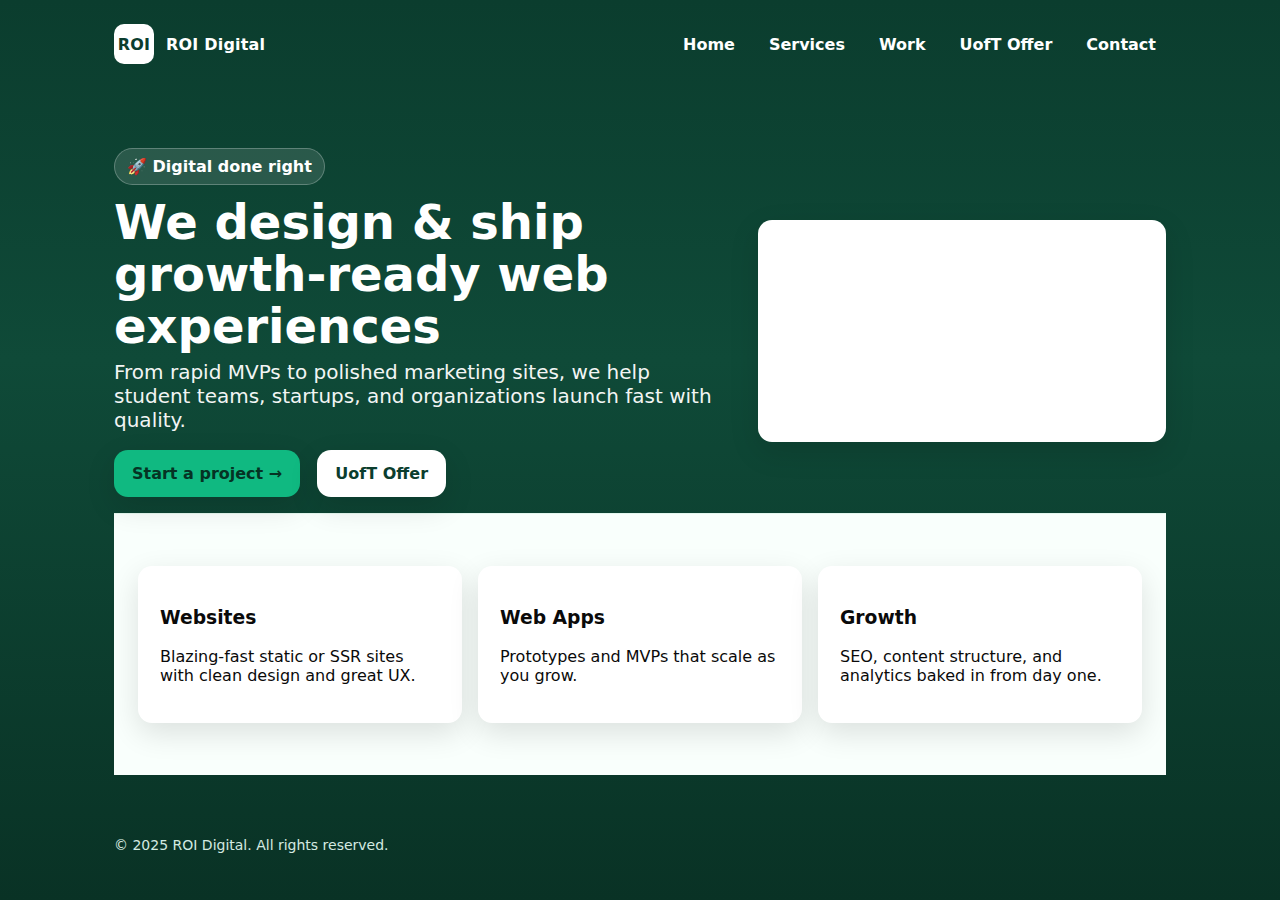
<file: roi-digital-site/index.html>
<!doctype html>
<html lang="en-CA">
<head>
  <meta charset="utf-8">
  <meta name="viewport" content="width=device-width, initial-scale=1">
  <title>Home | ROI Digital</title>
  <meta name="description" content="ROI Digital builds fast, accessible websites and web apps with growth in mind.">
  <link rel="canonical" href="https://roidigital.ca/index.html">
  <meta property="og:type" content="website">
  <meta property="og:title" content="Home | ROI Digital">
  <meta property="og:description" content="ROI Digital builds fast, accessible websites and web apps with growth in mind.">
  <meta property="og:url" content="https://roidigital.ca/index.html">
  <meta property="og:site_name" content="ROI Digital">
  <link rel="icon" href="/assets/img/favicon.svg">
  <meta name="theme-color" content="#0b3d2e">
  <style>
:root {
  --bg: #0b3d2e;
  --bg-2: #0f4a38;
  --text: #0a0a0a;
  --muted: #5a5a5a;
  --surface: #ffffff;
  --accent: #10b981;
  --accent-2: #0ea271;
  --ring: rgba(16,185,129,.35);
  --radius: 14px;
  --shadow: 0 10px 30px rgba(0,0,0,.12);
}

* { box-sizing: border-box; }
html, body { height: 100%; }
body {
  margin: 0;
  font-family: system-ui, -apple-system, Segoe UI, Roboto, Helvetica, Arial, "Apple Color Emoji","Segoe UI Emoji";
  color: var(--text);
  background: linear-gradient(180deg, var(--bg) 0%, var(--bg-2) 40%, #093225 100%);
}
a { color: inherit; }
.container { max-width: 1100px; margin: 0 auto; padding: 24px; }
header.header {
  color: #fff;
  display: flex; align-items: center; justify-content: space-between; gap: 16px;
}
.brand { display: inline-flex; align-items: center; gap: 12px; text-decoration: none; color: #fff; font-weight: 700; letter-spacing: .2px; }
.brand-mark { width: 40px; height: 40px; border-radius: 10px; background: #fff; display: inline-grid; place-items: center; color: var(--bg); font-weight: 800; }
.menu-toggle { display: none; padding: 10px 12px; border-radius: 10px; border: 1px solid rgba(255,255,255,.35); background: rgba(255,255,255,.12); color:#fff }
.nav-list { display: flex; gap: 14px; list-style: none; padding: 0; margin: 0; }
.nav-list a { color: #fff; text-decoration: none; font-weight: 600; padding: 8px 10px; border-radius: 10px; }
.nav-list a:focus-visible, .menu-toggle:focus-visible, .cta:focus-visible { outline: 3px solid var(--ring); outline-offset: 2px; }
.nav-list a[aria-current="page"] { background: rgba(255,255,255,.12); border: 1px solid rgba(255,255,255,.25); }
@media (max-width: 860px) {
  .menu-toggle { display: inline-block; }
  .nav-list { display: none; position: absolute; right: 24px; top: 70px; flex-direction: column; background: #0a3528; border: 1px solid rgba(255,255,255,.2); padding: 10px; border-radius: 12px; }
  .nav-list.open { display: flex; }
}

.hero { color: #fff; display: grid; grid-template-columns: 1.2fr .8fr; gap: 32px; align-items: center; margin-top: 36px; }
@media (max-width: 900px) { .hero { grid-template-columns: 1fr; } }
.badge { display: inline-flex; align-items: center; gap: 8px; background: rgba(255,255,255,.12); border: 1px solid rgba(255,255,255,.25); padding: 8px 12px; border-radius: 999px; font-weight: 600; }
h1 { margin: 12px 0 8px; font-size: clamp(28px, 4vw, 48px); line-height: 1.08; }
p.lead { margin: 0; font-size: clamp(16px, 2.2vw, 20px); opacity: .95; }

.card { background: var(--surface); border-radius: var(--radius); padding: 22px; box-shadow: var(--shadow); }
.section { background: #f9fffc; border-top: 1px solid #e3f7ee; padding: 28px 0; }
.grid-3 { display: grid; grid-template-columns: repeat(3,1fr); gap: 16px; }
@media (max-width: 900px) { .grid-3 { grid-template-columns: 1fr; } }

.cta { display: inline-flex; align-items: center; gap: 10px; text-decoration: none; background: var(--accent); color: #053324; padding: 14px 18px; border-radius: 14px; font-weight: 700; box-shadow: var(--shadow); transition: transform .08s ease, background .2s ease; }
.cta:hover { background: var(--accent-2); }
.cta:active { transform: translateY(1px); }

footer { color: #e8fff6; opacity: .9; margin: 40px 0 10px; font-size: 14px; }

.sr-only { position: absolute; width: 1px; height: 1px; padding: 0; margin: -1px; overflow: hidden; clip: rect(0,0,0,0); white-space: nowrap; border: 0; }
</style>
</head>
<body>
<a class="sr-only" href="#main">Skip to main content</a>
<header class="container header" role="banner">
  <a class="brand" href="/index.html" aria-label="Go to ROI Digital home">
    <span class="brand-mark" aria-hidden="true">ROI</span>
    <span>ROI Digital</span>
  </a>
  <nav aria-label="Primary">
  <button id="menuToggle" class="menu-toggle" aria-expanded="false" aria-controls="navList">Menu</button>
  <ul id="navList" class="nav-list">
    <li><a href="/index.html" >Home</a></li>
    <li><a href="/services.html">Services</a></li>
    <li><a href="/work.html">Work</a></li>
    <li><a href="/offer/index.html">UofT Offer</a></li>
    <li><a href="/contact.html">Contact</a></li>
  </ul>
</nav>
</header>
<main id="main" class="container" role="main">

<section class="hero">
  <div>
    <span class="badge">🚀 Digital done right</span>
    <h1>We design & ship growth-ready web experiences</h1>
    <p class="lead">From rapid MVPs to polished marketing sites, we help student teams, startups, and organizations launch fast with quality.</p>
    <p style="margin-top:18px">
      <a class="cta" href="/contact.html">Start a project →</a>
      <a class="cta" href="/offer/index.html" style="margin-left:12px; background:#fff; color:var(--bg)">UofT Offer</a>
    </p>
  </div>
  <div class="card">
    <h2 style="margin-top:0">What we deliver</h2>
    <ul>
      <li>Lightning-fast, accessible static sites and web apps</li>
      <li>Modern stacks (Jamstack) with simple editing</li>
      <li>SEO, analytics, and conversion-friendly design</li>
    </ul>
  </div>
</section>

<section class="section">
  <div class="container">
    <div class="grid-3">
      <div class="card"><h3>Websites</h3><p>Blazing-fast static or SSR sites with clean design and great UX.</p></div>
      <div class="card"><h3>Web Apps</h3><p>Prototypes and MVPs that scale as you grow.</p></div>
      <div class="card"><h3>Growth</h3><p>SEO, content structure, and analytics baked in from day one.</p></div>
    </div>
  </div>
</section>

</main>
<footer class="container" role="contentinfo">
  <p>© 2025 ROI Digital. All rights reserved.</p>
</footer>
<script>
(function(){
  const toggle = document.getElementById('menuToggle');
  const list = document.getElementById('navList');
  if(toggle && list){
    toggle.addEventListener('click', function(){
      const open = list.classList.toggle('open');
      toggle.setAttribute('aria-expanded', open ? 'true' : 'false');
    });
  }
  const year = document.getElementById('year');
  if(year){ year.textContent = new Date().getFullYear(); }
})();
</script>
<noscript><div class="container card" style="margin-top:16px">JavaScript is disabled. Navigation and forms still work, but dynamic enhancements may be limited.</div></noscript>
</body>
</html>
</file>
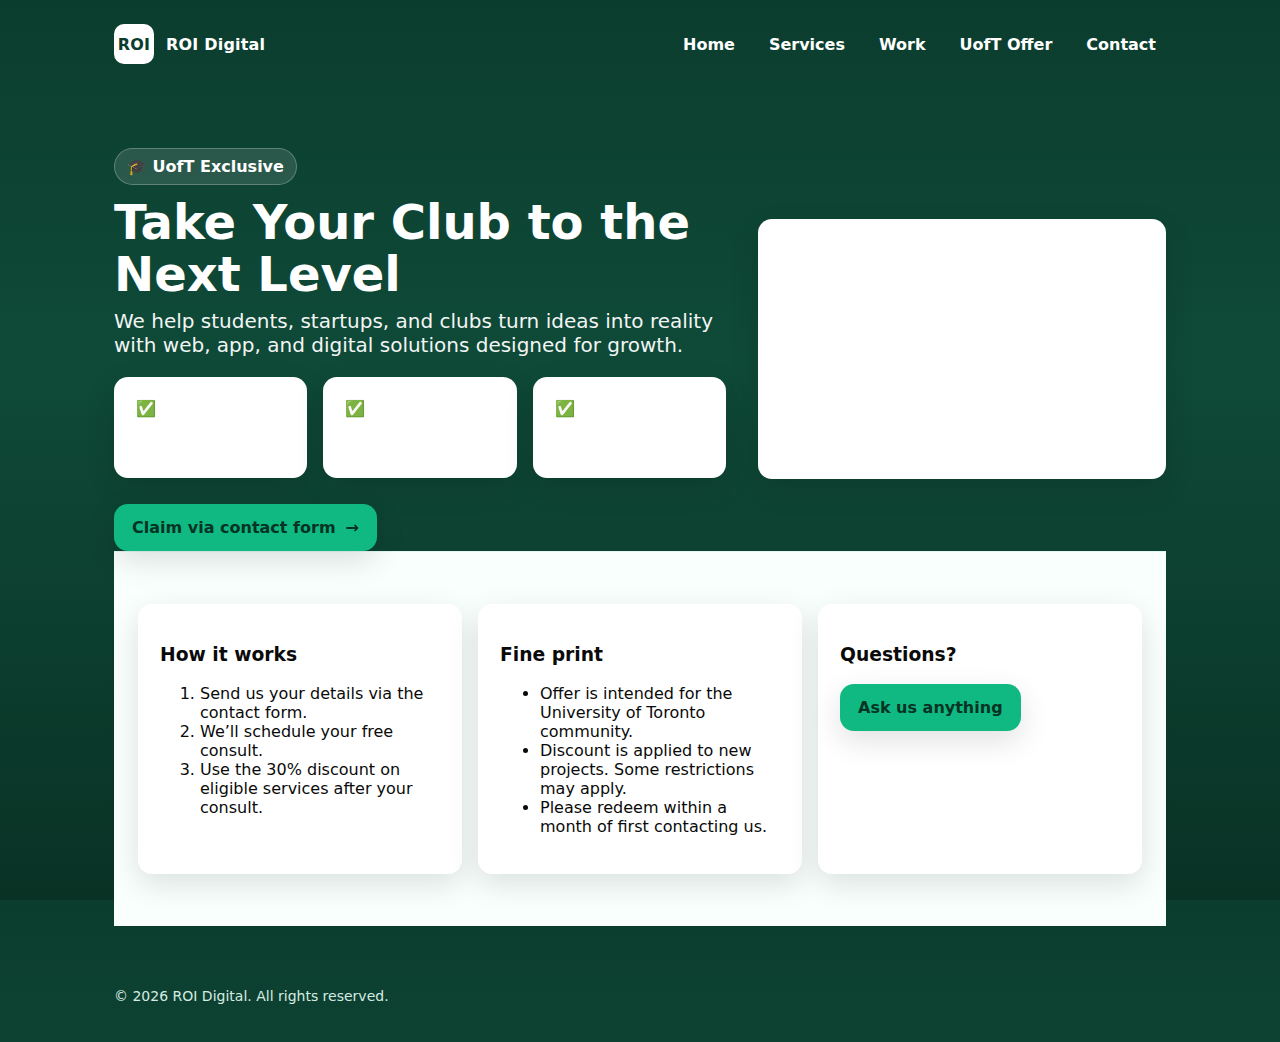
<file: roi-digital-site/offer/index.html>
<!doctype html>
<html lang="en-CA">
<head>
  <meta charset="utf-8">
  <meta name="viewport" content="width=device-width, initial-scale=1">
  <title>UofT Exclusive Offer | ROI Digital</title>
  <meta name="description" content="30% discount + free consultation for University of Toronto students, clubs, and staff. Web, app, and digital solutions designed for growth.">
  <link rel="canonical" href="/offer/">

  <!-- Social preview -->
  <meta property="og:type" content="website">
  <meta property="og:title" content="UofT Exclusive Offer | ROI Digital">
  <meta property="og:description" content="30% discount + free consultation for UofT clubs, students, and startups.">
  <meta property="og:url" content="/offer/">
  <meta property="og:site_name" content="ROI Digital">
  <meta name="twitter:card" content="summary_large_image">
  <meta name="theme-color" content="#0b3d2e">
  <meta name="referrer" content="no-referrer-when-downgrade">

  <style>
:root {
  --bg: #0b3d2e;
  --bg-2: #0f4a38;
  --text: #0a0a0a;
  --muted: #5a5a5a;
  --surface: #ffffff;
  --accent: #10b981;
  --accent-2: #0ea271;
  --ring: rgba(16,185,129,.35);
  --radius: 14px;
  --shadow: 0 10px 30px rgba(0,0,0,.12);
}

* { box-sizing: border-box; }
html, body { height: 100%; }
body {
  margin: 0;
  font-family: system-ui, -apple-system, Segoe UI, Roboto, Helvetica, Arial, "Apple Color Emoji","Segoe UI Emoji";
  color: var(--text);
  background: linear-gradient(180deg, var(--bg) 0%, var(--bg-2) 40%, #093225 100%);
}
a { color: inherit; }
.container { max-width: 1100px; margin: 0 auto; padding: 24px; }
header.header {
  color: #fff;
  display: flex; align-items: center; justify-content: space-between; gap: 16px;
}
.brand { display: inline-flex; align-items: center; gap: 12px; text-decoration: none; color: #fff; font-weight: 700; letter-spacing: .2px; }
.brand-mark { width: 40px; height: 40px; border-radius: 10px; background: #fff; display: inline-grid; place-items: center; color: var(--bg); font-weight: 800; }
.menu-toggle { display: none; padding: 10px 12px; border-radius: 10px; border: 1px solid rgba(255,255,255,.35); background: rgba(255,255,255,.12); color:#fff }
.nav-list { display: flex; gap: 14px; list-style: none; padding: 0; margin: 0; }
.nav-list a { color: #fff; text-decoration: none; font-weight: 600; padding: 8px 10px; border-radius: 10px; }
.nav-list a:focus-visible, .menu-toggle:focus-visible, .cta:focus-visible { outline: 3px solid var(--ring); outline-offset: 2px; }
.nav-list a[aria-current="page"] { background: rgba(255,255,255,.12); border: 1px solid rgba(255,255,255,.25); }
@media (max-width: 860px) {
  .menu-toggle { display: inline-block; }
  .nav-list { display: none; position: absolute; right: 24px; top: 70px; flex-direction: column; background: #0a3528; border: 1px solid rgba(255,255,255,.2); padding: 10px; border-radius: 12px; }
  .nav-list.open { display: flex; }
}

.hero { color: #fff; display: grid; grid-template-columns: 1.2fr .8fr; gap: 32px; align-items: center; margin-top: 36px; }
@media (max-width: 900px) { .hero { grid-template-columns: 1fr; } }
.badge { display: inline-flex; align-items: center; gap: 8px; background: rgba(255,255,255,.12); border: 1px solid rgba(255,255,255,.25); padding: 8px 12px; border-radius: 999px; font-weight: 600; }
h1 { margin: 12px 0 8px; font-size: clamp(28px, 4vw, 48px); line-height: 1.08; }
p.lead { margin: 0; font-size: clamp(16px, 2.2vw, 20px); opacity: .95; }

.card { background: var(--surface); border-radius: var(--radius); padding: 22px; box-shadow: var(--shadow); }
.section { background: #f9fffc; border-top: 1px solid #e3f7ee; padding: 28px 0; }
.grid-3 { display: grid; grid-template-columns: repeat(3,1fr); gap: 16px; }
@media (max-width: 900px) { .grid-3 { grid-template-columns: 1fr; } }

.cta { display: inline-flex; align-items: center; gap: 10px; text-decoration: none; background: var(--accent); color: #053324; padding: 14px 18px; border-radius: 14px; font-weight: 700; box-shadow: var(--shadow); transition: transform .08s ease, background .2s ease; }
.cta:hover { background: var(--accent-2); }
.cta:active { transform: translateY(1px); }

footer { color: #e8fff6; opacity: .9; margin: 40px 0 10px; font-size: 14px; }

.sr-only { position: absolute; width: 1px; height: 1px; padding: 0; margin: -1px; overflow: hidden; clip: rect(0,0,0,0); white-space: nowrap; border: 0; }
</style>
</head>
<body>
  <a class="sr-only" href="#main">Skip to main content</a>
  <header class="container header" role="banner">
    <a class="brand" href="/index.html" aria-label="Go to ROI Digital home">
      <span class="brand-mark" aria-hidden="true">ROI</span>
      <span>ROI Digital</span>
    </a>
    <nav aria-label="Primary">
  <button id="menuToggle" class="menu-toggle" aria-expanded="false" aria-controls="navList">Menu</button>
  <ul id="navList" class="nav-list">
    <li><a href="/index.html" >Home</a></li>
    <li><a href="/services.html">Services</a></li>
    <li><a href="/work.html">Work</a></li>
    <li><a href="/offer/index.html">UofT Offer</a></li>
    <li><a href="/contact.html">Contact</a></li>
  </ul>
</nav>
  </header>

  <main id="main" class="container" role="main">
    <section class="hero" aria-labelledby="offer-title">
      <div>
        <span class="badge" aria-label="Exclusive for University of Toronto">
          🎓 UofT Exclusive
        </span>
        <h1 id="offer-title">Take Your Club to the Next Level</h1>
        <p class="lead">We help students, startups, and clubs turn ideas into reality with web, app, and digital solutions designed for growth.</p>

        <div class="grid-3" role="list" aria-label="Key benefits" style="margin: 20px 0 26px">
          <div class="card" role="listitem">✅ 30% discount for UofT visitors</div>
          <div class="card" role="listitem">✅ Redeem within 1 month of contacting us</div>
          <div class="card" role="listitem">✅ Free consultation</div>
        </div>

        <a class="cta" href="/contact.html">
          <span>Claim via contact form</span> <span aria-hidden="true">→</span>
        </a>
      </div>

      <div class="card" aria-label="What you get">
        <h2 style="margin-top:0">What’s included</h2>
        <ul>
          <li>Website or Web App kickoff guidance tailored to your club/startup</li>
          <li>Suggestions for branding, SEO, and growth channels</li>
          <li>Clear next steps and an estimated timeline</li>
        </ul>
        <p style="margin-bottom:0"><strong>Who can apply:</strong> UofT students, clubs, staff, and faculty.</p>
      </div>
    </section>

    <section class="section">
      <div class="container grid-3">
        <article class="card">
          <h3>How it works</h3>
          <ol>
            <li>Send us your details via the contact form.</li>
            <li>We’ll schedule your free consult.</li>
            <li>Use the 30% discount on eligible services after your consult.</li>
          </ol>
        </article>
        <article class="card" aria-labelledby="fine-print">
          <h3 id="fine-print">Fine print</h3>
          <ul>
            <li>Offer is intended for the University of Toronto community.</li>
            <li>Discount is applied to new projects. Some restrictions may apply.</li>
            <li>Please redeem within a month of first contacting us.</li>
          </ul>
        </article>
        <article class="card">
          <h3>Questions?</h3>
          <p><a class="cta" href="/contact.html">Ask us anything</a></p>
        </article>
      </div>
    </section>
  </main>

  <footer class="container" role="contentinfo">
    <p>© <span id="year"></span> ROI Digital. All rights reserved.</p>
  </footer>

  <script>
(function(){
  const toggle = document.getElementById('menuToggle');
  const list = document.getElementById('navList');
  if(toggle && list){
    toggle.addEventListener('click', function(){
      const open = list.classList.toggle('open');
      toggle.setAttribute('aria-expanded', open ? 'true' : 'false');
    });
  }
  const year = document.getElementById('year');
  if(year){ year.textContent = new Date().getFullYear(); }
})();
</script>

  <!-- Structured data -->
  <script type="application/ld+json">
  {
    "@context": "https://schema.org",
    "@type": "Offer",
    "name": "UofT Exclusive Offer",
    "description": "30% discount + free consultation for University of Toronto students, clubs, staff, and startups. Redeem within 1 month of first contact.",
    "url": "/offer/",
    "seller": {
      "@type": "Organization",
      "name": "ROI Digital",
      "url": "https://roidigital.ca"
    }
  }
  </script>
</body>
</html>
</file>
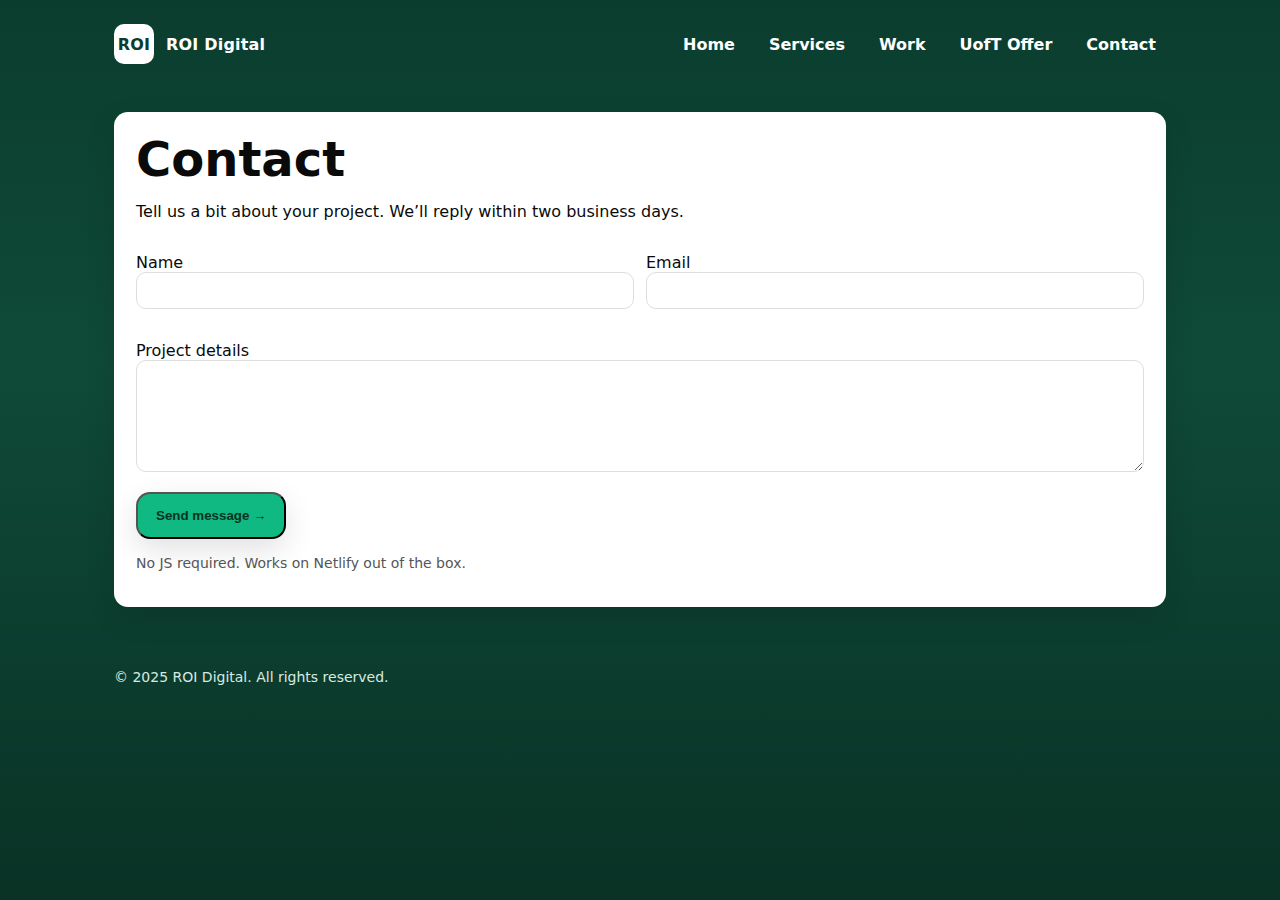
<file: roi-digital-site/contact.html>
<!doctype html>
<html lang="en-CA">
<head>
  <meta charset="utf-8">
  <meta name="viewport" content="width=device-width, initial-scale=1">
  <title>Contact | ROI Digital</title>
  <meta name="description" content="Start a project or ask a question. We reply within two business days.">
  <link rel="canonical" href="https://roidigital.ca/contact.html">
  <meta property="og:type" content="website">
  <meta property="og:title" content="Contact | ROI Digital">
  <meta property="og:description" content="Start a project or ask a question. We reply within two business days.">
  <meta property="og:url" content="https://roidigital.ca/contact.html">
  <meta property="og:site_name" content="ROI Digital">
  <link rel="icon" href="/assets/img/favicon.svg">
  <meta name="theme-color" content="#0b3d2e">
  <style>
:root {
  --bg: #0b3d2e;
  --bg-2: #0f4a38;
  --text: #0a0a0a;
  --muted: #5a5a5a;
  --surface: #ffffff;
  --accent: #10b981;
  --accent-2: #0ea271;
  --ring: rgba(16,185,129,.35);
  --radius: 14px;
  --shadow: 0 10px 30px rgba(0,0,0,.12);
}

* { box-sizing: border-box; }
html, body { height: 100%; }
body {
  margin: 0;
  font-family: system-ui, -apple-system, Segoe UI, Roboto, Helvetica, Arial, "Apple Color Emoji","Segoe UI Emoji";
  color: var(--text);
  background: linear-gradient(180deg, var(--bg) 0%, var(--bg-2) 40%, #093225 100%);
}
a { color: inherit; }
.container { max-width: 1100px; margin: 0 auto; padding: 24px; }
header.header {
  color: #fff;
  display: flex; align-items: center; justify-content: space-between; gap: 16px;
}
.brand { display: inline-flex; align-items: center; gap: 12px; text-decoration: none; color: #fff; font-weight: 700; letter-spacing: .2px; }
.brand-mark { width: 40px; height: 40px; border-radius: 10px; background: #fff; display: inline-grid; place-items: center; color: var(--bg); font-weight: 800; }
.menu-toggle { display: none; padding: 10px 12px; border-radius: 10px; border: 1px solid rgba(255,255,255,.35); background: rgba(255,255,255,.12); color:#fff }
.nav-list { display: flex; gap: 14px; list-style: none; padding: 0; margin: 0; }
.nav-list a { color: #fff; text-decoration: none; font-weight: 600; padding: 8px 10px; border-radius: 10px; }
.nav-list a:focus-visible, .menu-toggle:focus-visible, .cta:focus-visible { outline: 3px solid var(--ring); outline-offset: 2px; }
.nav-list a[aria-current="page"] { background: rgba(255,255,255,.12); border: 1px solid rgba(255,255,255,.25); }
@media (max-width: 860px) {
  .menu-toggle { display: inline-block; }
  .nav-list { display: none; position: absolute; right: 24px; top: 70px; flex-direction: column; background: #0a3528; border: 1px solid rgba(255,255,255,.2); padding: 10px; border-radius: 12px; }
  .nav-list.open { display: flex; }
}

.hero { color: #fff; display: grid; grid-template-columns: 1.2fr .8fr; gap: 32px; align-items: center; margin-top: 36px; }
@media (max-width: 900px) { .hero { grid-template-columns: 1fr; } }
.badge { display: inline-flex; align-items: center; gap: 8px; background: rgba(255,255,255,.12); border: 1px solid rgba(255,255,255,.25); padding: 8px 12px; border-radius: 999px; font-weight: 600; }
h1 { margin: 12px 0 8px; font-size: clamp(28px, 4vw, 48px); line-height: 1.08; }
p.lead { margin: 0; font-size: clamp(16px, 2.2vw, 20px); opacity: .95; }

.card { background: var(--surface); border-radius: var(--radius); padding: 22px; box-shadow: var(--shadow); }
.section { background: #f9fffc; border-top: 1px solid #e3f7ee; padding: 28px 0; }
.grid-3 { display: grid; grid-template-columns: repeat(3,1fr); gap: 16px; }
@media (max-width: 900px) { .grid-3 { grid-template-columns: 1fr; } }

.cta { display: inline-flex; align-items: center; gap: 10px; text-decoration: none; background: var(--accent); color: #053324; padding: 14px 18px; border-radius: 14px; font-weight: 700; box-shadow: var(--shadow); transition: transform .08s ease, background .2s ease; }
.cta:hover { background: var(--accent-2); }
.cta:active { transform: translateY(1px); }

footer { color: #e8fff6; opacity: .9; margin: 40px 0 10px; font-size: 14px; }

.sr-only { position: absolute; width: 1px; height: 1px; padding: 0; margin: -1px; overflow: hidden; clip: rect(0,0,0,0); white-space: nowrap; border: 0; }
</style>
</head>
<body>
<a class="sr-only" href="#main">Skip to main content</a>
<header class="container header" role="banner">
  <a class="brand" href="/index.html" aria-label="Go to ROI Digital home">
    <span class="brand-mark" aria-hidden="true">ROI</span>
    <span>ROI Digital</span>
  </a>
  <nav aria-label="Primary">
  <button id="menuToggle" class="menu-toggle" aria-expanded="false" aria-controls="navList">Menu</button>
  <ul id="navList" class="nav-list">
    <li><a href="/index.html" >Home</a></li>
    <li><a href="/services.html">Services</a></li>
    <li><a href="/work.html">Work</a></li>
    <li><a href="/offer/index.html">UofT Offer</a></li>
    <li><a href="/contact.html">Contact</a></li>
  </ul>
</nav>
</header>
<main id="main" class="container" role="main">

<section class="card">
  <h1 style="margin-top:0">Contact</h1>
  <p>Tell us a bit about your project. We’ll reply within two business days.</p>
  <form name="contact" method="POST" data-netlify="true" netlify-honeypot="bot-field" action="/thanks.html">
    <input type="hidden" name="form-name" value="contact">
    <p class="sr-only">
      <label>Don’t fill this out if you're human: <input name="bot-field"></label>
    </p>
    <div style="display:grid; grid-template-columns:1fr 1fr; gap:12px">
      <p><label for="name">Name</label><br><input id="name" name="name" required style="width:100%; padding:10px; border-radius:10px; border:1px solid #ddd"></p>
      <p><label for="email">Email</label><br><input id="email" type="email" name="email" required style="width:100%; padding:10px; border-radius:10px; border:1px solid #ddd"></p>
    </div>
    <p><label for="message">Project details</label><br><textarea id="message" name="message" rows="6" required style="width:100%; padding:10px; border-radius:10px; border:1px solid #ddd"></textarea></p>
    <p><button class="cta" type="submit">Send message →</button></p>
  </form>
  <p style="font-size:14px;color:#555">No JS required. Works on Netlify out of the box.</p>
</section>

</main>
<footer class="container" role="contentinfo">
  <p>© 2025 ROI Digital. All rights reserved.</p>
</footer>
<script>
(function(){
  const toggle = document.getElementById('menuToggle');
  const list = document.getElementById('navList');
  if(toggle && list){
    toggle.addEventListener('click', function(){
      const open = list.classList.toggle('open');
      toggle.setAttribute('aria-expanded', open ? 'true' : 'false');
    });
  }
  const year = document.getElementById('year');
  if(year){ year.textContent = new Date().getFullYear(); }
})();
</script>
<noscript><div class="container card" style="margin-top:16px">JavaScript is disabled. Navigation and forms still work, but dynamic enhancements may be limited.</div></noscript>
</body>
</html>
</file>
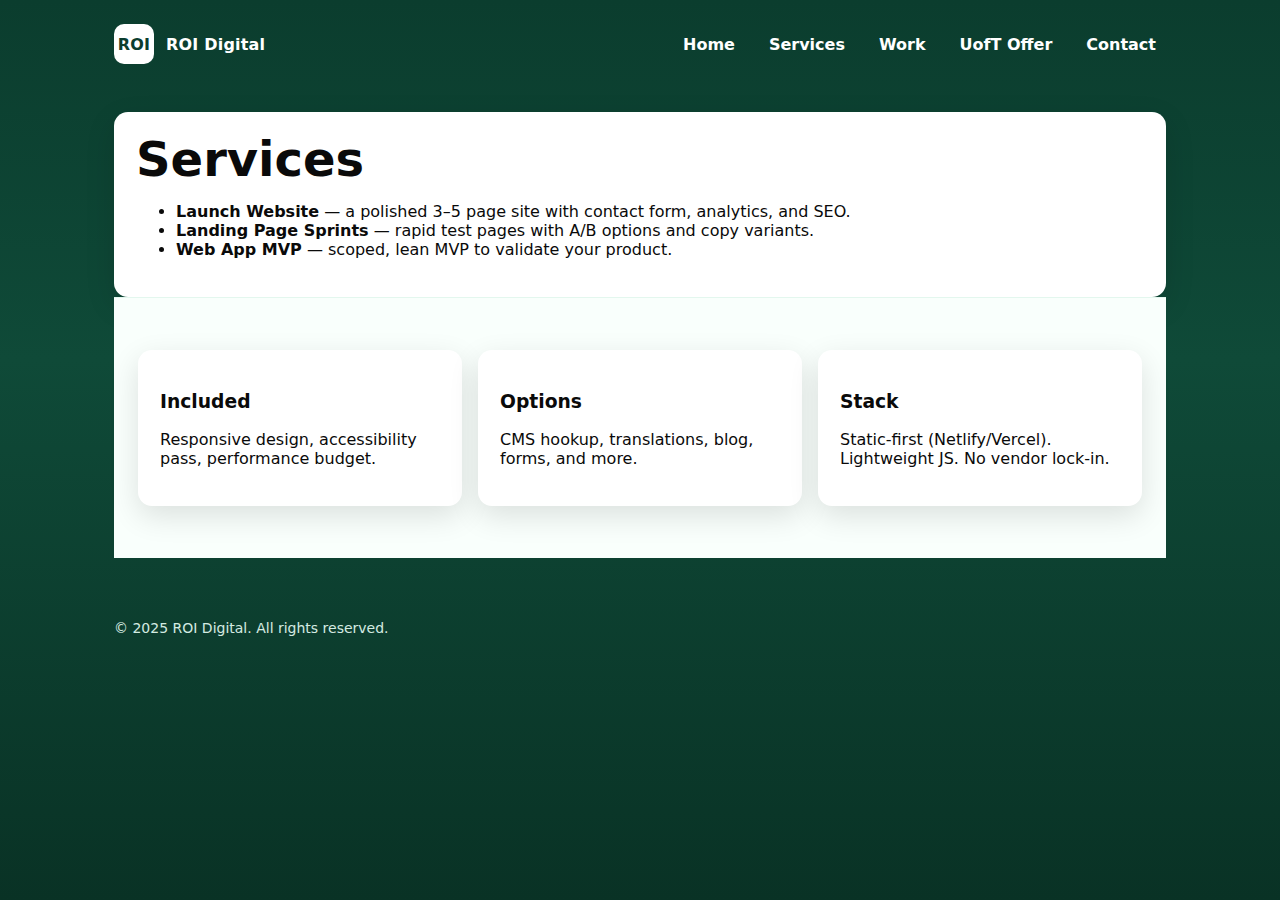
<file: roi-digital-site/services.html>
<!doctype html>
<html lang="en-CA">
<head>
  <meta charset="utf-8">
  <meta name="viewport" content="width=device-width, initial-scale=1">
  <title>Services | ROI Digital</title>
  <meta name="description" content="Website launches, landing page sprints, and MVPs with SEO and analytics.">
  <link rel="canonical" href="https://roidigital.ca/services.html">
  <meta property="og:type" content="website">
  <meta property="og:title" content="Services | ROI Digital">
  <meta property="og:description" content="Website launches, landing page sprints, and MVPs with SEO and analytics.">
  <meta property="og:url" content="https://roidigital.ca/services.html">
  <meta property="og:site_name" content="ROI Digital">
  <link rel="icon" href="/assets/img/favicon.svg">
  <meta name="theme-color" content="#0b3d2e">
  <style>
:root {
  --bg: #0b3d2e;
  --bg-2: #0f4a38;
  --text: #0a0a0a;
  --muted: #5a5a5a;
  --surface: #ffffff;
  --accent: #10b981;
  --accent-2: #0ea271;
  --ring: rgba(16,185,129,.35);
  --radius: 14px;
  --shadow: 0 10px 30px rgba(0,0,0,.12);
}

* { box-sizing: border-box; }
html, body { height: 100%; }
body {
  margin: 0;
  font-family: system-ui, -apple-system, Segoe UI, Roboto, Helvetica, Arial, "Apple Color Emoji","Segoe UI Emoji";
  color: var(--text);
  background: linear-gradient(180deg, var(--bg) 0%, var(--bg-2) 40%, #093225 100%);
}
a { color: inherit; }
.container { max-width: 1100px; margin: 0 auto; padding: 24px; }
header.header {
  color: #fff;
  display: flex; align-items: center; justify-content: space-between; gap: 16px;
}
.brand { display: inline-flex; align-items: center; gap: 12px; text-decoration: none; color: #fff; font-weight: 700; letter-spacing: .2px; }
.brand-mark { width: 40px; height: 40px; border-radius: 10px; background: #fff; display: inline-grid; place-items: center; color: var(--bg); font-weight: 800; }
.menu-toggle { display: none; padding: 10px 12px; border-radius: 10px; border: 1px solid rgba(255,255,255,.35); background: rgba(255,255,255,.12); color:#fff }
.nav-list { display: flex; gap: 14px; list-style: none; padding: 0; margin: 0; }
.nav-list a { color: #fff; text-decoration: none; font-weight: 600; padding: 8px 10px; border-radius: 10px; }
.nav-list a:focus-visible, .menu-toggle:focus-visible, .cta:focus-visible { outline: 3px solid var(--ring); outline-offset: 2px; }
.nav-list a[aria-current="page"] { background: rgba(255,255,255,.12); border: 1px solid rgba(255,255,255,.25); }
@media (max-width: 860px) {
  .menu-toggle { display: inline-block; }
  .nav-list { display: none; position: absolute; right: 24px; top: 70px; flex-direction: column; background: #0a3528; border: 1px solid rgba(255,255,255,.2); padding: 10px; border-radius: 12px; }
  .nav-list.open { display: flex; }
}

.hero { color: #fff; display: grid; grid-template-columns: 1.2fr .8fr; gap: 32px; align-items: center; margin-top: 36px; }
@media (max-width: 900px) { .hero { grid-template-columns: 1fr; } }
.badge { display: inline-flex; align-items: center; gap: 8px; background: rgba(255,255,255,.12); border: 1px solid rgba(255,255,255,.25); padding: 8px 12px; border-radius: 999px; font-weight: 600; }
h1 { margin: 12px 0 8px; font-size: clamp(28px, 4vw, 48px); line-height: 1.08; }
p.lead { margin: 0; font-size: clamp(16px, 2.2vw, 20px); opacity: .95; }

.card { background: var(--surface); border-radius: var(--radius); padding: 22px; box-shadow: var(--shadow); }
.section { background: #f9fffc; border-top: 1px solid #e3f7ee; padding: 28px 0; }
.grid-3 { display: grid; grid-template-columns: repeat(3,1fr); gap: 16px; }
@media (max-width: 900px) { .grid-3 { grid-template-columns: 1fr; } }

.cta { display: inline-flex; align-items: center; gap: 10px; text-decoration: none; background: var(--accent); color: #053324; padding: 14px 18px; border-radius: 14px; font-weight: 700; box-shadow: var(--shadow); transition: transform .08s ease, background .2s ease; }
.cta:hover { background: var(--accent-2); }
.cta:active { transform: translateY(1px); }

footer { color: #e8fff6; opacity: .9; margin: 40px 0 10px; font-size: 14px; }

.sr-only { position: absolute; width: 1px; height: 1px; padding: 0; margin: -1px; overflow: hidden; clip: rect(0,0,0,0); white-space: nowrap; border: 0; }
</style>
</head>
<body>
<a class="sr-only" href="#main">Skip to main content</a>
<header class="container header" role="banner">
  <a class="brand" href="/index.html" aria-label="Go to ROI Digital home">
    <span class="brand-mark" aria-hidden="true">ROI</span>
    <span>ROI Digital</span>
  </a>
  <nav aria-label="Primary">
  <button id="menuToggle" class="menu-toggle" aria-expanded="false" aria-controls="navList">Menu</button>
  <ul id="navList" class="nav-list">
    <li><a href="/index.html" >Home</a></li>
    <li><a href="/services.html">Services</a></li>
    <li><a href="/work.html">Work</a></li>
    <li><a href="/offer/index.html">UofT Offer</a></li>
    <li><a href="/contact.html">Contact</a></li>
  </ul>
</nav>
</header>
<main id="main" class="container" role="main">

<section class="card">
  <h1 style="margin-top:0">Services</h1>
  <ul>
    <li><strong>Launch Website</strong> — a polished 3–5 page site with contact form, analytics, and SEO.</li>
    <li><strong>Landing Page Sprints</strong> — rapid test pages with A/B options and copy variants.</li>
    <li><strong>Web App MVP</strong> — scoped, lean MVP to validate your product.</li>
  </ul>
</section>
<section class="section">
  <div class="container">
    <div class="grid-3">
      <div class="card"><h3>Included</h3><p>Responsive design, accessibility pass, performance budget.</p></div>
      <div class="card"><h3>Options</h3><p>CMS hookup, translations, blog, forms, and more.</p></div>
      <div class="card"><h3>Stack</h3><p>Static-first (Netlify/Vercel). Lightweight JS. No vendor lock-in.</p></div>
    </div>
  </div>
</section>

</main>
<footer class="container" role="contentinfo">
  <p>© 2025 ROI Digital. All rights reserved.</p>
</footer>
<script>
(function(){
  const toggle = document.getElementById('menuToggle');
  const list = document.getElementById('navList');
  if(toggle && list){
    toggle.addEventListener('click', function(){
      const open = list.classList.toggle('open');
      toggle.setAttribute('aria-expanded', open ? 'true' : 'false');
    });
  }
  const year = document.getElementById('year');
  if(year){ year.textContent = new Date().getFullYear(); }
})();
</script>
<noscript><div class="container card" style="margin-top:16px">JavaScript is disabled. Navigation and forms still work, but dynamic enhancements may be limited.</div></noscript>
</body>
</html>
</file>
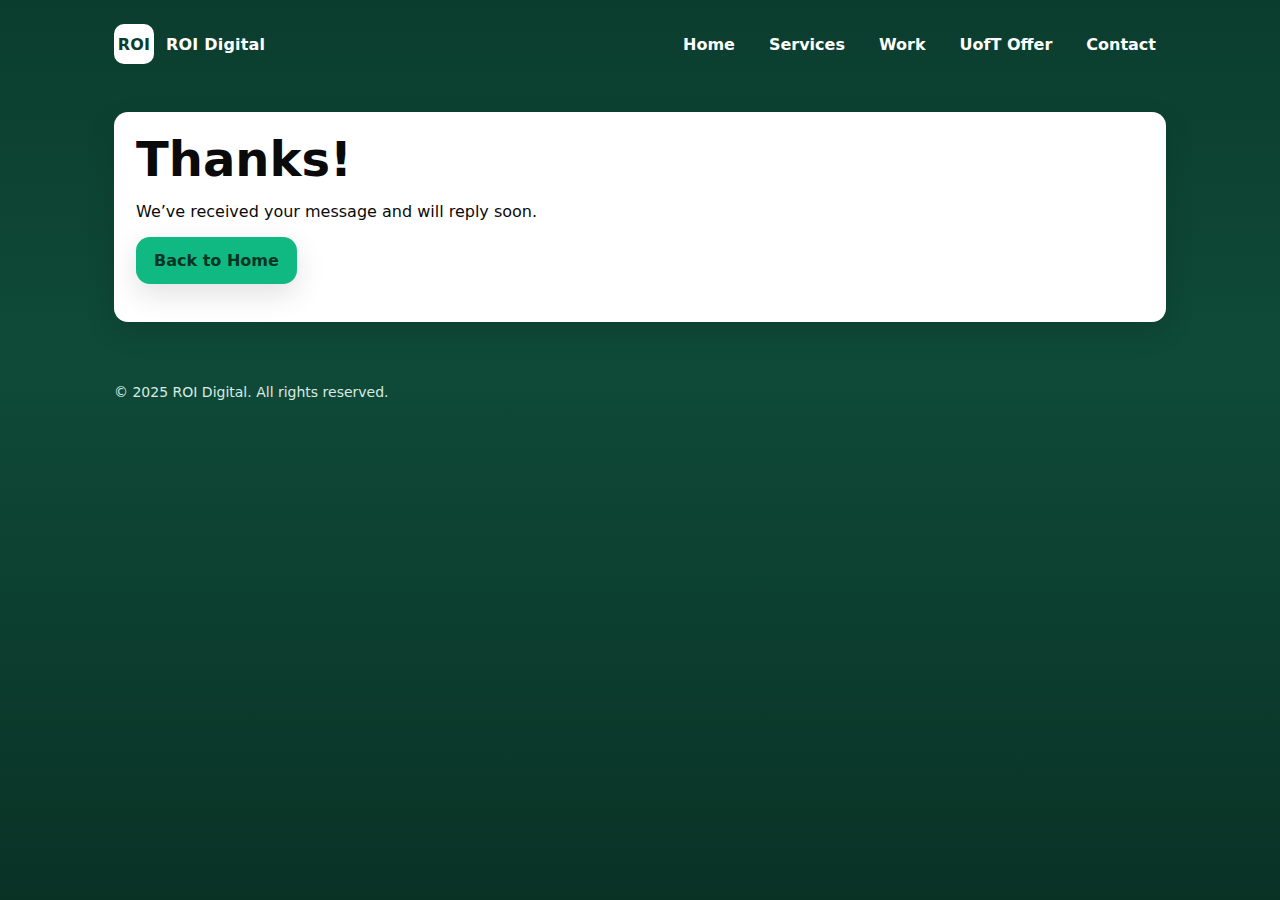
<file: roi-digital-site/thanks.html>
<!doctype html>
<html lang="en-CA">
<head>
  <meta charset="utf-8">
  <meta name="viewport" content="width=device-width, initial-scale=1">
  <title>Thanks | ROI Digital</title>
  <meta name="description" content="We received your message.">
  <link rel="canonical" href="https://roidigital.ca/thanks.html">
  <meta property="og:type" content="website">
  <meta property="og:title" content="Thanks | ROI Digital">
  <meta property="og:description" content="We received your message.">
  <meta property="og:url" content="https://roidigital.ca/thanks.html">
  <meta property="og:site_name" content="ROI Digital">
  <link rel="icon" href="/assets/img/favicon.svg">
  <meta name="theme-color" content="#0b3d2e">
  <style>
:root {
  --bg: #0b3d2e;
  --bg-2: #0f4a38;
  --text: #0a0a0a;
  --muted: #5a5a5a;
  --surface: #ffffff;
  --accent: #10b981;
  --accent-2: #0ea271;
  --ring: rgba(16,185,129,.35);
  --radius: 14px;
  --shadow: 0 10px 30px rgba(0,0,0,.12);
}

* { box-sizing: border-box; }
html, body { height: 100%; }
body {
  margin: 0;
  font-family: system-ui, -apple-system, Segoe UI, Roboto, Helvetica, Arial, "Apple Color Emoji","Segoe UI Emoji";
  color: var(--text);
  background: linear-gradient(180deg, var(--bg) 0%, var(--bg-2) 40%, #093225 100%);
}
a { color: inherit; }
.container { max-width: 1100px; margin: 0 auto; padding: 24px; }
header.header {
  color: #fff;
  display: flex; align-items: center; justify-content: space-between; gap: 16px;
}
.brand { display: inline-flex; align-items: center; gap: 12px; text-decoration: none; color: #fff; font-weight: 700; letter-spacing: .2px; }
.brand-mark { width: 40px; height: 40px; border-radius: 10px; background: #fff; display: inline-grid; place-items: center; color: var(--bg); font-weight: 800; }
.menu-toggle { display: none; padding: 10px 12px; border-radius: 10px; border: 1px solid rgba(255,255,255,.35); background: rgba(255,255,255,.12); color:#fff }
.nav-list { display: flex; gap: 14px; list-style: none; padding: 0; margin: 0; }
.nav-list a { color: #fff; text-decoration: none; font-weight: 600; padding: 8px 10px; border-radius: 10px; }
.nav-list a:focus-visible, .menu-toggle:focus-visible, .cta:focus-visible { outline: 3px solid var(--ring); outline-offset: 2px; }
.nav-list a[aria-current="page"] { background: rgba(255,255,255,.12); border: 1px solid rgba(255,255,255,.25); }
@media (max-width: 860px) {
  .menu-toggle { display: inline-block; }
  .nav-list { display: none; position: absolute; right: 24px; top: 70px; flex-direction: column; background: #0a3528; border: 1px solid rgba(255,255,255,.2); padding: 10px; border-radius: 12px; }
  .nav-list.open { display: flex; }
}

.hero { color: #fff; display: grid; grid-template-columns: 1.2fr .8fr; gap: 32px; align-items: center; margin-top: 36px; }
@media (max-width: 900px) { .hero { grid-template-columns: 1fr; } }
.badge { display: inline-flex; align-items: center; gap: 8px; background: rgba(255,255,255,.12); border: 1px solid rgba(255,255,255,.25); padding: 8px 12px; border-radius: 999px; font-weight: 600; }
h1 { margin: 12px 0 8px; font-size: clamp(28px, 4vw, 48px); line-height: 1.08; }
p.lead { margin: 0; font-size: clamp(16px, 2.2vw, 20px); opacity: .95; }

.card { background: var(--surface); border-radius: var(--radius); padding: 22px; box-shadow: var(--shadow); }
.section { background: #f9fffc; border-top: 1px solid #e3f7ee; padding: 28px 0; }
.grid-3 { display: grid; grid-template-columns: repeat(3,1fr); gap: 16px; }
@media (max-width: 900px) { .grid-3 { grid-template-columns: 1fr; } }

.cta { display: inline-flex; align-items: center; gap: 10px; text-decoration: none; background: var(--accent); color: #053324; padding: 14px 18px; border-radius: 14px; font-weight: 700; box-shadow: var(--shadow); transition: transform .08s ease, background .2s ease; }
.cta:hover { background: var(--accent-2); }
.cta:active { transform: translateY(1px); }

footer { color: #e8fff6; opacity: .9; margin: 40px 0 10px; font-size: 14px; }

.sr-only { position: absolute; width: 1px; height: 1px; padding: 0; margin: -1px; overflow: hidden; clip: rect(0,0,0,0); white-space: nowrap; border: 0; }
</style>
</head>
<body>
<a class="sr-only" href="#main">Skip to main content</a>
<header class="container header" role="banner">
  <a class="brand" href="/index.html" aria-label="Go to ROI Digital home">
    <span class="brand-mark" aria-hidden="true">ROI</span>
    <span>ROI Digital</span>
  </a>
  <nav aria-label="Primary">
  <button id="menuToggle" class="menu-toggle" aria-expanded="false" aria-controls="navList">Menu</button>
  <ul id="navList" class="nav-list">
    <li><a href="/index.html" >Home</a></li>
    <li><a href="/services.html">Services</a></li>
    <li><a href="/work.html">Work</a></li>
    <li><a href="/offer/index.html">UofT Offer</a></li>
    <li><a href="/contact.html">Contact</a></li>
  </ul>
</nav>
</header>
<main id="main" class="container" role="main">

<section class="card">
  <h1 style="margin-top:0">Thanks!</h1>
  <p>We’ve received your message and will reply soon.</p>
  <p><a class="cta" href="/index.html">Back to Home</a></p>
</section>

</main>
<footer class="container" role="contentinfo">
  <p>© 2025 ROI Digital. All rights reserved.</p>
</footer>
<script>
(function(){
  const toggle = document.getElementById('menuToggle');
  const list = document.getElementById('navList');
  if(toggle && list){
    toggle.addEventListener('click', function(){
      const open = list.classList.toggle('open');
      toggle.setAttribute('aria-expanded', open ? 'true' : 'false');
    });
  }
  const year = document.getElementById('year');
  if(year){ year.textContent = new Date().getFullYear(); }
})();
</script>
<noscript><div class="container card" style="margin-top:16px">JavaScript is disabled. Navigation and forms still work, but dynamic enhancements may be limited.</div></noscript>
</body>
</html>
</file>
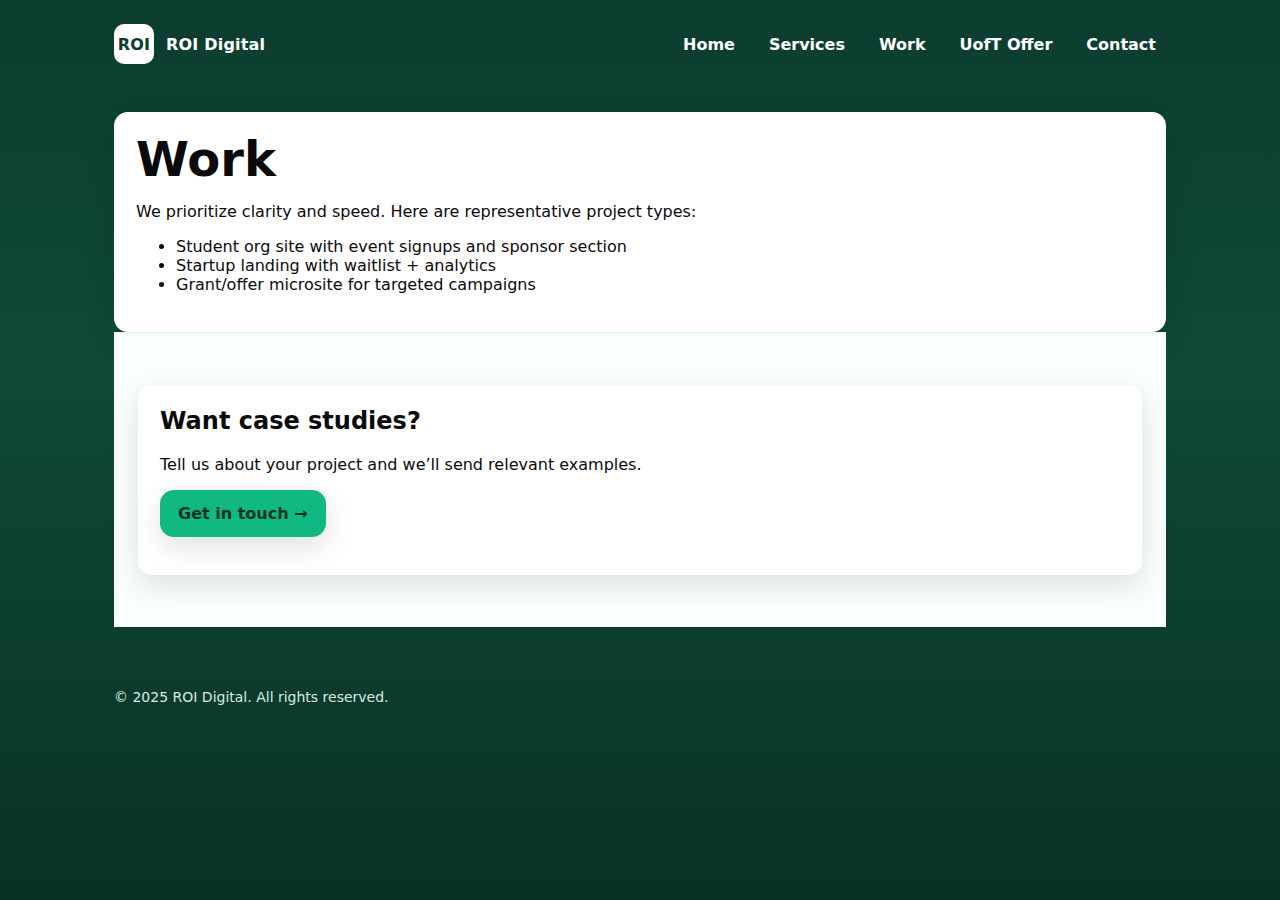
<file: roi-digital-site/work.html>
<!doctype html>
<html lang="en-CA">
<head>
  <meta charset="utf-8">
  <meta name="viewport" content="width=device-width, initial-scale=1">
  <title>Work | ROI Digital</title>
  <meta name="description" content="Representative project types and what to expect.">
  <link rel="canonical" href="https://roidigital.ca/work.html">
  <meta property="og:type" content="website">
  <meta property="og:title" content="Work | ROI Digital">
  <meta property="og:description" content="Representative project types and what to expect.">
  <meta property="og:url" content="https://roidigital.ca/work.html">
  <meta property="og:site_name" content="ROI Digital">
  <link rel="icon" href="/assets/img/favicon.svg">
  <meta name="theme-color" content="#0b3d2e">
  <style>
:root {
  --bg: #0b3d2e;
  --bg-2: #0f4a38;
  --text: #0a0a0a;
  --muted: #5a5a5a;
  --surface: #ffffff;
  --accent: #10b981;
  --accent-2: #0ea271;
  --ring: rgba(16,185,129,.35);
  --radius: 14px;
  --shadow: 0 10px 30px rgba(0,0,0,.12);
}

* { box-sizing: border-box; }
html, body { height: 100%; }
body {
  margin: 0;
  font-family: system-ui, -apple-system, Segoe UI, Roboto, Helvetica, Arial, "Apple Color Emoji","Segoe UI Emoji";
  color: var(--text);
  background: linear-gradient(180deg, var(--bg) 0%, var(--bg-2) 40%, #093225 100%);
}
a { color: inherit; }
.container { max-width: 1100px; margin: 0 auto; padding: 24px; }
header.header {
  color: #fff;
  display: flex; align-items: center; justify-content: space-between; gap: 16px;
}
.brand { display: inline-flex; align-items: center; gap: 12px; text-decoration: none; color: #fff; font-weight: 700; letter-spacing: .2px; }
.brand-mark { width: 40px; height: 40px; border-radius: 10px; background: #fff; display: inline-grid; place-items: center; color: var(--bg); font-weight: 800; }
.menu-toggle { display: none; padding: 10px 12px; border-radius: 10px; border: 1px solid rgba(255,255,255,.35); background: rgba(255,255,255,.12); color:#fff }
.nav-list { display: flex; gap: 14px; list-style: none; padding: 0; margin: 0; }
.nav-list a { color: #fff; text-decoration: none; font-weight: 600; padding: 8px 10px; border-radius: 10px; }
.nav-list a:focus-visible, .menu-toggle:focus-visible, .cta:focus-visible { outline: 3px solid var(--ring); outline-offset: 2px; }
.nav-list a[aria-current="page"] { background: rgba(255,255,255,.12); border: 1px solid rgba(255,255,255,.25); }
@media (max-width: 860px) {
  .menu-toggle { display: inline-block; }
  .nav-list { display: none; position: absolute; right: 24px; top: 70px; flex-direction: column; background: #0a3528; border: 1px solid rgba(255,255,255,.2); padding: 10px; border-radius: 12px; }
  .nav-list.open { display: flex; }
}

.hero { color: #fff; display: grid; grid-template-columns: 1.2fr .8fr; gap: 32px; align-items: center; margin-top: 36px; }
@media (max-width: 900px) { .hero { grid-template-columns: 1fr; } }
.badge { display: inline-flex; align-items: center; gap: 8px; background: rgba(255,255,255,.12); border: 1px solid rgba(255,255,255,.25); padding: 8px 12px; border-radius: 999px; font-weight: 600; }
h1 { margin: 12px 0 8px; font-size: clamp(28px, 4vw, 48px); line-height: 1.08; }
p.lead { margin: 0; font-size: clamp(16px, 2.2vw, 20px); opacity: .95; }

.card { background: var(--surface); border-radius: var(--radius); padding: 22px; box-shadow: var(--shadow); }
.section { background: #f9fffc; border-top: 1px solid #e3f7ee; padding: 28px 0; }
.grid-3 { display: grid; grid-template-columns: repeat(3,1fr); gap: 16px; }
@media (max-width: 900px) { .grid-3 { grid-template-columns: 1fr; } }

.cta { display: inline-flex; align-items: center; gap: 10px; text-decoration: none; background: var(--accent); color: #053324; padding: 14px 18px; border-radius: 14px; font-weight: 700; box-shadow: var(--shadow); transition: transform .08s ease, background .2s ease; }
.cta:hover { background: var(--accent-2); }
.cta:active { transform: translateY(1px); }

footer { color: #e8fff6; opacity: .9; margin: 40px 0 10px; font-size: 14px; }

.sr-only { position: absolute; width: 1px; height: 1px; padding: 0; margin: -1px; overflow: hidden; clip: rect(0,0,0,0); white-space: nowrap; border: 0; }
</style>
</head>
<body>
<a class="sr-only" href="#main">Skip to main content</a>
<header class="container header" role="banner">
  <a class="brand" href="/index.html" aria-label="Go to ROI Digital home">
    <span class="brand-mark" aria-hidden="true">ROI</span>
    <span>ROI Digital</span>
  </a>
  <nav aria-label="Primary">
  <button id="menuToggle" class="menu-toggle" aria-expanded="false" aria-controls="navList">Menu</button>
  <ul id="navList" class="nav-list">
    <li><a href="/index.html" >Home</a></li>
    <li><a href="/services.html">Services</a></li>
    <li><a href="/work.html">Work</a></li>
    <li><a href="/offer/index.html">UofT Offer</a></li>
    <li><a href="/contact.html">Contact</a></li>
  </ul>
</nav>
</header>
<main id="main" class="container" role="main">

<section class="card">
  <h1 style="margin-top:0">Work</h1>
  <p>We prioritize clarity and speed. Here are representative project types:</p>
  <ul>
    <li>Student org site with event signups and sponsor section</li>
    <li>Startup landing with waitlist + analytics</li>
    <li>Grant/offer microsite for targeted campaigns</li>
  </ul>
</section>
<section class="section">
  <div class="container">
    <div class="card">
      <h2 style="margin-top:0">Want case studies?</h2>
      <p>Tell us about your project and we’ll send relevant examples.</p>
      <p><a class="cta" href="/contact.html">Get in touch →</a></p>
    </div>
  </div>
</section>

</main>
<footer class="container" role="contentinfo">
  <p>© 2025 ROI Digital. All rights reserved.</p>
</footer>
<script>
(function(){
  const toggle = document.getElementById('menuToggle');
  const list = document.getElementById('navList');
  if(toggle && list){
    toggle.addEventListener('click', function(){
      const open = list.classList.toggle('open');
      toggle.setAttribute('aria-expanded', open ? 'true' : 'false');
    });
  }
  const year = document.getElementById('year');
  if(year){ year.textContent = new Date().getFullYear(); }
})();
</script>
<noscript><div class="container card" style="margin-top:16px">JavaScript is disabled. Navigation and forms still work, but dynamic enhancements may be limited.</div></noscript>
</body>
</html>
</file>
